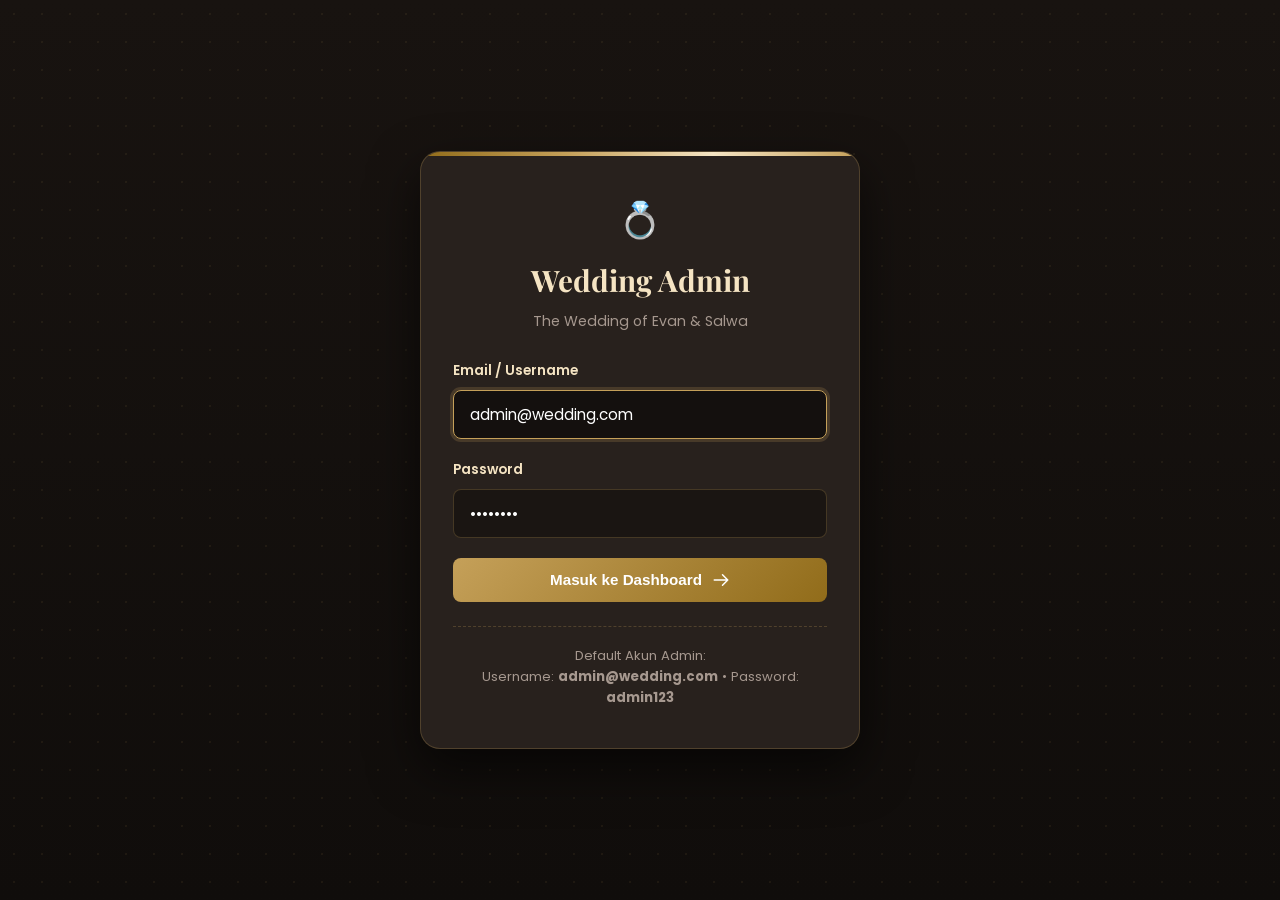
<file: admin/index.html>
<!DOCTYPE html>
<html lang="id">
<head>
  <meta charset="UTF-8">
  <meta name="viewport" content="width=device-width, initial-scale=1.0">
  <title>Admin Dashboard &bull; The Wedding of Evan &amp; Salwa</title>
  <link rel="icon" type="image/x-icon" href="../favicon.ico">
  <link rel="preconnect" href="https://fonts.googleapis.com">
  <link rel="preconnect" href="https://fonts.gstatic.com" crossorigin>
  <link href="https://fonts.googleapis.com/css2?family=Playfair+Display:ital,wght@0,600;0,700;1,600&family=Poppins:wght@300;400;500;600;700&display=swap" rel="stylesheet">

  <style>
    :root {
      --bg-dark: #14100e;
      --bg-surface: #1e1916;
      --bg-card: #28211d;
      --bg-card-hover: #332b26;
      --border-color: rgba(197, 160, 89, 0.25);
      --border-focus: #c5a059;
      --color-gold: #c5a059;
      --color-gold-light: #f5e4c3;
      --color-gold-dark: #916c1a;
      --color-primary: #a36552;
      --color-text: #f8f6f0;
      --color-text-muted: #a6988f;
      --radius-sm: 8px;
      --radius-md: 14px;
      --radius-lg: 20px;
      --shadow-card: 0 10px 30px rgba(0, 0, 0, 0.35);
      --font-serif: 'Playfair Display', Georgia, serif;
      --font-body: 'Poppins', sans-serif;
    }

    * {
      box-sizing: border-box;
      margin: 0;
      padding: 0;
    }

    body {
      font-family: var(--font-body);
      background-color: var(--bg-dark);
      background-image: 
        radial-gradient(rgba(197, 160, 89, 0.08) 1px, transparent 1px),
        linear-gradient(180deg, #181310 0%, #100d0b 100%);
      background-size: 28px 28px, 100% 100%;
      color: var(--color-text);
      min-height: 100vh;
      line-height: 1.6;
    }

    /* ===================================================================
       LOGIN MODAL / FORM
       =================================================================== */
    .login-container {
      min-height: 100vh;
      display: flex;
      align-items: center;
      justify-content: center;
      padding: 24px;
    }

    .login-box {
      background: var(--bg-card);
      border: 1px solid var(--border-color);
      box-shadow: 0 20px 50px rgba(0,0,0,0.6);
      border-radius: var(--radius-lg);
      width: 100%;
      max-width: 440px;
      padding: 40px 32px;
      text-align: center;
      position: relative;
      overflow: hidden;
    }

    .login-box::before {
      content: '';
      position: absolute;
      top: 0;
      left: 0;
      right: 0;
      height: 4px;
      background: linear-gradient(90deg, #916c1a, #c5a059, #f5e4c3, #c5a059);
    }

    .login-title {
      font-family: var(--font-serif);
      font-size: 1.85rem;
      color: var(--color-gold-light);
      margin-bottom: 6px;
    }

    .login-subtitle {
      font-size: 0.88rem;
      color: var(--color-text-muted);
      margin-bottom: 28px;
    }

    .alert-danger {
      background: rgba(220, 53, 69, 0.15);
      border: 1px solid rgba(220, 53, 69, 0.4);
      color: #ff8585;
      padding: 12px 16px;
      border-radius: var(--radius-sm);
      font-size: 0.88rem;
      margin-bottom: 20px;
      text-align: left;
      display: none;
    }

    .form-group {
      text-align: left;
      margin-bottom: 20px;
    }

    .form-label {
      display: block;
      font-size: 0.85rem;
      font-weight: 600;
      color: var(--color-gold-light);
      margin-bottom: 8px;
    }

    .form-control {
      width: 100%;
      padding: 12px 16px;
      background: rgba(0, 0, 0, 0.35);
      border: 1px solid var(--border-color);
      border-radius: var(--radius-sm);
      color: #ffffff;
      font-family: inherit;
      font-size: 0.95rem;
      transition: all 0.25s ease;
    }

    .form-control:focus {
      outline: none;
      border-color: var(--border-focus);
      box-shadow: 0 0 0 3px rgba(197, 160, 89, 0.2);
      background: rgba(0, 0, 0, 0.5);
    }

    textarea.form-control {
      resize: vertical;
      min-height: 80px;
    }

    .btn-gold {
      width: 100%;
      padding: 13px 20px;
      background: linear-gradient(135deg, #c5a059 0%, #916c1a 100%);
      color: #ffffff;
      border: none;
      border-radius: var(--radius-sm);
      font-weight: 600;
      font-size: 0.95rem;
      cursor: pointer;
      display: flex;
      align-items: center;
      justify-content: center;
      gap: 10px;
      transition: transform 0.2s ease, box-shadow 0.2s ease;
    }

    .btn-gold:hover {
      transform: translateY(-2px);
      box-shadow: 0 8px 20px rgba(197, 160, 89, 0.35);
    }

    .login-helper {
      margin-top: 24px;
      font-size: 0.82rem;
      color: var(--color-text-muted);
      border-top: 1px dashed rgba(197, 160, 89, 0.25);
      padding-top: 18px;
    }

    /* ===================================================================
       AUTHENTICATED DASHBOARD HEADER & NAV
       =================================================================== */
    #dashboardView {
      display: none;
    }

    .dashboard-header {
      background: var(--bg-surface);
      border-bottom: 1px solid var(--border-color);
      padding: 16px 32px;
      display: flex;
      justify-content: space-between;
      align-items: center;
      position: sticky;
      top: 0;
      z-index: 100;
      box-shadow: 0 4px 20px rgba(0,0,0,0.4);
    }

    .brand-area {
      display: flex;
      align-items: center;
      gap: 14px;
    }

    .brand-crest {
      width: 44px;
      height: 44px;
      border-radius: 50%;
      border: 1.5px solid var(--color-gold);
      display: flex;
      align-items: center;
      justify-content: center;
      color: var(--color-gold-light);
      font-family: var(--font-serif);
      font-weight: 700;
      font-size: 1.15rem;
      background: rgba(197, 160, 89, 0.1);
    }

    .brand-title {
      font-family: var(--font-serif);
      font-size: 1.25rem;
      color: var(--color-gold-light);
      line-height: 1.2;
    }

    .brand-sub {
      font-size: 0.78rem;
      color: var(--color-text-muted);
    }

    .header-actions {
      display: flex;
      align-items: center;
      gap: 12px;
    }

    .btn-header {
      padding: 8px 16px;
      border-radius: var(--radius-sm);
      font-size: 0.85rem;
      font-weight: 500;
      text-decoration: none;
      display: inline-flex;
      align-items: center;
      gap: 8px;
      cursor: pointer;
      transition: all 0.2s ease;
      border: 1px solid transparent;
    }

    .btn-header-view {
      background: rgba(197, 160, 89, 0.15);
      border-color: rgba(197, 160, 89, 0.35);
      color: var(--color-gold-light);
    }

    .btn-header-view:hover {
      background: rgba(197, 160, 89, 0.25);
    }

    .btn-header-logout {
      background: rgba(220, 53, 69, 0.15);
      border-color: rgba(220, 53, 69, 0.35);
      color: #ff9898;
    }

    .btn-header-logout:hover {
      background: rgba(220, 53, 69, 0.25);
    }

    /* Container */
    .dashboard-container {
      max-width: 1200px;
      margin: 0 auto;
      padding: 30px 24px 100px;
    }

    /* Stats Grid */
    .stats-grid {
      display: grid;
      grid-template-columns: repeat(auto-fit, minmax(220px, 1fr));
      gap: 18px;
      margin-bottom: 28px;
    }

    .stat-card {
      background: var(--bg-card);
      border: 1px solid var(--border-color);
      border-radius: var(--radius-md);
      padding: 20px;
      display: flex;
      align-items: center;
      gap: 16px;
      box-shadow: var(--shadow-card);
    }

    .stat-icon {
      font-size: 2.2rem;
    }

    .stat-val {
      font-size: 1.8rem;
      font-weight: 700;
      font-family: var(--font-serif);
      color: var(--color-text);
      line-height: 1.1;
    }

    .stat-label {
      font-size: 0.82rem;
      color: var(--color-text-muted);
      margin-top: 4px;
    }

    /* Tabs Navigation */
    .tabs-nav {
      display: flex;
      flex-wrap: wrap;
      gap: 10px;
      margin-bottom: 24px;
      border-bottom: 1px solid var(--border-color);
      padding-bottom: 14px;
    }

    .tab-btn {
      background: rgba(0, 0, 0, 0.25);
      border: 1px solid var(--border-color);
      color: var(--color-text-muted);
      padding: 10px 20px;
      border-radius: var(--radius-sm);
      cursor: pointer;
      font-family: inherit;
      font-size: 0.9rem;
      font-weight: 500;
      display: inline-flex;
      align-items: center;
      gap: 8px;
      transition: all 0.2s ease;
    }

    .tab-btn:hover {
      background: rgba(197, 160, 89, 0.15);
      color: var(--color-gold-light);
    }

    .tab-btn.active {
      background: linear-gradient(135deg, #c5a059 0%, #916c1a 100%);
      color: #ffffff;
      border-color: transparent;
      box-shadow: 0 4px 14px rgba(197, 160, 89, 0.35);
    }

    /* Panels & Cards */
    .tab-pane {
      display: none;
      animation: fadeIn 0.3s ease;
    }

    .tab-pane.active {
      display: block;
    }

    @keyframes fadeIn {
      from { opacity: 0; transform: translateY(6px); }
      to { opacity: 1; transform: translateY(0); }
    }

    .panel-card {
      background: var(--bg-card);
      border: 1px solid var(--border-color);
      border-radius: var(--radius-md);
      padding: 28px;
      margin-bottom: 24px;
      box-shadow: var(--shadow-card);
    }

    .panel-title {
      font-family: var(--font-serif);
      font-size: 1.3rem;
      color: var(--color-gold-light);
      margin-bottom: 6px;
    }

    .panel-desc {
      font-size: 0.85rem;
      color: var(--color-text-muted);
      margin-bottom: 22px;
    }

    .grid-2 {
      display: grid;
      grid-template-columns: repeat(auto-fit, minmax(320px, 1fr));
      gap: 20px;
    }

    .grid-3 {
      display: grid;
      grid-template-columns: repeat(auto-fit, minmax(240px, 1fr));
      gap: 20px;
    }

    /* Photo Management Cards */
    .photo-card {
      background: rgba(0, 0, 0, 0.35);
      border: 1px solid var(--border-color);
      border-radius: var(--radius-md);
      padding: 18px;
      text-align: center;
      display: flex;
      flex-direction: column;
      align-items: center;
    }

    .photo-preview-wrap {
      width: 160px;
      height: 210px;
      border-radius: 120px 120px 14px 14px;
      overflow: hidden;
      border: 2px solid var(--color-gold);
      box-shadow: 0 8px 24px rgba(0,0,0,0.5);
      margin-bottom: 14px;
      background: #000;
    }

    .photo-preview-wrap img {
      width: 100%;
      height: 100%;
      object-fit: cover;
      display: block;
    }

    .photo-title {
      font-family: var(--font-serif);
      font-size: 1.05rem;
      color: var(--color-gold-light);
      margin-bottom: 4px;
    }

    .photo-sub {
      font-size: 0.78rem;
      color: var(--color-text-muted);
      margin-bottom: 14px;
    }

    .file-input-hidden {
      display: none;
    }

    .btn-upload-trigger {
      padding: 8px 18px;
      border-radius: var(--radius-sm);
      font-size: 0.82rem;
      font-weight: 500;
      background: rgba(197, 160, 89, 0.15);
      border: 1px solid var(--border-color);
      color: var(--color-gold-light);
      cursor: pointer;
      display: inline-flex;
      align-items: center;
      gap: 8px;
      transition: all 0.2s ease;
    }

    .btn-upload-trigger:hover {
      background: rgba(197, 160, 89, 0.3);
    }

    /* Table */
    .table-responsive {
      overflow-x: auto;
    }

    .custom-table {
      width: 100%;
      border-collapse: collapse;
      text-align: left;
      font-size: 0.88rem;
    }

    .custom-table th {
      background: rgba(0, 0, 0, 0.35);
      color: var(--color-gold-light);
      font-weight: 600;
      padding: 14px 16px;
      border-bottom: 1px solid var(--border-color);
    }

    .custom-table td {
      padding: 14px 16px;
      border-bottom: 1px solid rgba(197, 160, 89, 0.12);
      vertical-align: middle;
    }

    .custom-table tr:hover td {
      background: rgba(255, 255, 255, 0.02);
    }

    .badge-hadir {
      background: rgba(76, 235, 119, 0.15);
      color: #4ceb77;
      border: 1px solid rgba(76, 235, 119, 0.35);
      padding: 4px 10px;
      border-radius: 9999px;
      font-size: 0.75rem;
      font-weight: 600;
    }

    .badge-absen {
      background: rgba(255, 120, 120, 0.15);
      color: #ff7878;
      border: 1px solid rgba(255, 120, 120, 0.35);
      padding: 4px 10px;
      border-radius: 9999px;
      font-size: 0.75rem;
      font-weight: 600;
    }

    .btn-action-del {
      background: rgba(220, 53, 69, 0.15);
      border: 1px solid rgba(220, 53, 69, 0.35);
      color: #ff8585;
      padding: 6px 12px;
      border-radius: 6px;
      font-size: 0.8rem;
      cursor: pointer;
      transition: all 0.2s;
    }

    .btn-action-del:hover {
      background: rgba(220, 53, 69, 0.3);
    }

    .comments-search-bar {
      display: flex;
      gap: 12px;
      margin-bottom: 18px;
      flex-wrap: wrap;
    }

    .save-bar {
      margin-top: 24px;
      display: flex;
      justify-content: flex-end;
    }

    /* Toast Notification */
    .toast-popup {
      position: fixed;
      bottom: 24px;
      right: 24px;
      background: var(--bg-card);
      border: 1px solid var(--color-gold);
      color: #ffffff;
      padding: 14px 22px;
      border-radius: var(--radius-md);
      box-shadow: 0 10px 30px rgba(0,0,0,0.6);
      font-size: 0.9rem;
      display: flex;
      align-items: center;
      gap: 10px;
      z-index: 1000;
      transform: translateY(100px);
      opacity: 0;
      transition: all 0.35s cubic-bezier(0.16, 1, 0.3, 1);
    }

    .toast-popup.show {
      transform: translateY(0);
      opacity: 1;
    }

    @media (max-width: 768px) {
      .dashboard-header {
        padding: 14px 18px;
        flex-direction: column;
        gap: 12px;
        text-align: center;
      }
      .dashboard-container {
        padding: 20px 14px 80px;
      }
    }
  </style>
</head>
<body>

  <!-- ===================================================================
       1. LOGIN CARD VIEW (CLIENT-SIDE / SPA AUTH)
       =================================================================== -->
  <div id="loginView" class="login-container">
    <div class="login-box">
      <div style="font-size: 2.2rem; margin-bottom: 8px;">💍</div>
      <h1 class="login-title">Wedding Admin</h1>
      <p class="login-subtitle">The Wedding of Evan &amp; Salwa</p>

      <div id="loginAlert" class="alert-danger">Email atau password salah. Silakan coba lagi.</div>

      <form id="loginForm" onsubmit="handleLoginSubmit(event)">
        <div class="form-group">
          <label class="form-label" for="emailInput">Email / Username</label>
          <input type="text" id="emailInput" class="form-control" placeholder="admin@wedding.com" value="admin@wedding.com" required autofocus>
        </div>

        <div class="form-group">
          <label class="form-label" for="passwordInput">Password</label>
          <input type="password" id="passwordInput" class="form-control" placeholder="••••••••" value="admin123" required>
        </div>

        <button type="submit" class="btn-gold" style="margin-top: 10px;">
          <span>Masuk ke Dashboard</span>
          <svg xmlns="http://www.w3.org/2000/svg" width="18" height="18" fill="none" viewBox="0 0 24 24" stroke="currentColor">
            <path stroke-linecap="round" stroke-linejoin="round" stroke-width="2" d="M14 5l7 7m0 0l-7 7m7-7H3"/>
          </svg>
        </button>

        <div class="login-helper">
          Default Akun Admin:<br>
          Username: <strong>admin@wedding.com</strong> &bull; Password: <strong>admin123</strong>
        </div>
      </form>
    </div>
  </div>

  <!-- ===================================================================
       2. AUTHENTICATED ADMIN DASHBOARD
       =================================================================== -->
  <div id="dashboardView">
    <header class="dashboard-header">
      <div class="brand-area">
        <div class="brand-crest">ES</div>
        <div>
          <h2 class="brand-title">The Wedding of Evan &amp; Salwa</h2>
          <div class="brand-sub">Admin Control Portal &bull; Super Admin</div>
        </div>
      </div>

      <div class="header-actions">
        <a href="../index.html" target="_blank" class="btn-header btn-header-view">
          <svg xmlns="http://www.w3.org/2000/svg" width="16" height="16" fill="none" viewBox="0 0 24 24" stroke="currentColor">
            <path stroke-linecap="round" stroke-linejoin="round" stroke-width="2" d="M10 6H6a2 2 0 00-2 2v10a2 2 0 002 2h10a2 2 0 002-2v-4M14 4h6m0 0v6m0-6L10 14" />
          </svg>
          <span>Lihat Website</span>
        </a>

        <button type="button" class="btn-header btn-header-logout" onclick="handleLogout()">
          <svg xmlns="http://www.w3.org/2000/svg" width="16" height="16" fill="none" viewBox="0 0 24 24" stroke="currentColor">
            <path stroke-linecap="round" stroke-linejoin="round" stroke-width="2" d="M17 16l4-4m0 0l-4-4m4 4H7m6 4v1a3 3 0 01-3 3H6a3 3 0 01-3-3V7a3 3 0 013-3h4a3 3 0 013 3v1" />
          </svg>
          <span>Logout</span>
        </button>
      </div>
    </header>

    <main class="dashboard-container">

      <!-- Quick Stats Ribbon -->
      <div class="stats-grid">
        <div class="stat-card">
          <div class="stat-icon">💌</div>
          <div>
            <div class="stat-val" id="statTotalComments">0</div>
            <div class="stat-label">Total Doa &amp; Ucapan</div>
          </div>
        </div>

        <div class="stat-card">
          <div class="stat-icon" style="color: #4ceb77;">🟢</div>
          <div>
            <div class="stat-val" id="statTotalHadir" style="color: #4ceb77;">0</div>
            <div class="stat-label">Konfirmasi Hadir</div>
          </div>
        </div>

        <div class="stat-card">
          <div class="stat-icon" style="color: #ff7878;">🔴</div>
          <div>
            <div class="stat-val" id="statTotalAbsen" style="color: #ff7878;">0</div>
            <div class="stat-label">Berhalangan Hadir</div>
          </div>
        </div>

        <div class="stat-card">
          <div class="stat-icon" style="color: var(--color-gold);">⏳</div>
          <div>
            <div class="stat-val" id="daysToGoVal" style="color: var(--color-gold-light);">-</div>
            <div class="stat-label">Hari Menuju Acara</div>
          </div>
        </div>
      </div>

      <!-- Navigation Tabs -->
      <nav class="tabs-nav">
        <button type="button" class="tab-btn active" onclick="switchAdminTab('tab-acara', this)">
          <span>📅 Detail Acara &amp; Tanggal</span>
        </button>
        <button type="button" class="tab-btn" onclick="switchAdminTab('tab-foto', this)">
          <span>📸 Kelola Foto &amp; Galeri</span>
        </button>
        <button type="button" class="tab-btn" onclick="switchAdminTab('tab-ucapan', this)">
          <span>💌 Kelola Doa &amp; Ucapan</span>
        </button>
        <button type="button" class="tab-btn" onclick="switchAdminTab('tab-kutipan', this)">
          <span>✍️ Kutipan &amp; Teks Santai</span>
        </button>
        <button type="button" class="tab-btn" onclick="switchAdminTab('tab-hadiah', this)">
          <span>💳 Amplop Digital &amp; Kado</span>
        </button>
      </nav>

      <!-- TAB 1: DETAIL ACARA & TANGGAL -->
      <div id="tab-acara" class="tab-pane active">
        <form id="formDetailAcara" onsubmit="saveAcaraSettings(event)">
          <input type="hidden" name="groom_photo" id="adminGroomPhotoHidden" value="assets/images/cowo.png">
          <input type="hidden" name="bride_photo" id="adminBridePhotoHidden" value="assets/images/cewe.jpeg">
          <input type="hidden" name="cover_photo" id="adminCoverPhotoHidden" value="assets/images/savan.jpg">

          <!-- Tanggal & Judul -->
          <div class="panel-card">
            <h3 class="panel-title">🗓️ Pengaturan Waktu &amp; Tanggal Utama</h3>
            <p class="panel-desc">Atur tanggal countdown hitung mundur dan teks yang tertera di cover website.</p>

            <div class="grid-2">
              <div class="form-group">
                <label class="form-label">Judul Undangan</label>
                <input type="text" class="form-control" name="general_title" value="The Wedding of Evan &amp; Salwa" required>
              </div>

              <div class="form-group">
                <label class="form-label">Target Countdown (Tanggal &amp; Jam Acara)</label>
                <input type="datetime-local" class="form-control" id="targetWeddingDate" name="general_wedding_date" value="2026-06-15T08:00" required>
              </div>

              <div class="form-group">
                <label class="form-label">Teks Tanggal Lengkap (Di Tampilan Undangan)</label>
                <input type="text" class="form-control" name="general_wedding_date_formatted" value="Minggu, 15 Juni 2026" required>
              </div>
            </div>
          </div>

          <!-- Mempelai Pria & Wanita -->
          <div class="panel-card">
            <h3 class="panel-title">👫 Profil Kedua Mempelai</h3>
            <p class="panel-desc">Ubah nama lengkap, panggilan, nama orang tua, serta akun Instagram pengantin.</p>

            <div class="grid-2">
              <!-- Pria -->
              <div style="background: rgba(0,0,0,0.25); padding: 20px; border-radius: var(--radius-md); border: 1px solid var(--border-color);">
                <h4 style="color: var(--color-gold-light); margin-bottom: 14px; font-size: 1.05rem;">🤵 Mempelai Pria</h4>

                <div class="form-group">
                  <label class="form-label">Nama Lengkap</label>
                  <input type="text" class="form-control" name="groom_fullname" value="Muhamad Evan Fauzan" required>
                </div>

                <div class="form-group">
                  <label class="form-label">Nama Panggilan</label>
                  <input type="text" class="form-control" name="groom_nickname" value="Evan" required>
                </div>

                <div class="form-group">
                  <label class="form-label">Keluarga / Orang Tua</label>
                  <input type="text" class="form-control" name="groom_parents" value="Putra Pertama dari Bapak Fauzan &amp; Ibu ..." required>
                </div>

                <div class="form-group">
                  <label class="form-label">Instagram Username (tanpa @)</label>
                  <input type="text" class="form-control" name="groom_instagram" value="muhavann">
                </div>
              </div>

              <!-- Wanita -->
              <div style="background: rgba(0,0,0,0.25); padding: 20px; border-radius: var(--radius-md); border: 1px solid var(--border-color);">
                <h4 style="color: var(--color-gold-light); margin-bottom: 14px; font-size: 1.05rem;">👰 Mempelai Wanita</h4>

                <div class="form-group">
                  <label class="form-label">Nama Lengkap</label>
                  <input type="text" class="form-control" name="bride_fullname" value="Salwa Carelina Maybrella" required>
                </div>

                <div class="form-group">
                  <label class="form-label">Nama Panggilan</label>
                  <input type="text" class="form-control" name="bride_nickname" value="Salwa" required>
                </div>

                <div class="form-group">
                  <label class="form-label">Keluarga / Orang Tua</label>
                  <input type="text" class="form-control" name="bride_parents" value="Putri Tercinta dari Bapak ... &amp; Ibu ..." required>
                </div>

                <div class="form-group">
                  <label class="form-label">Instagram Username (tanpa @)</label>
                  <input type="text" class="form-control" name="bride_instagram" value="salwacarel_">
                </div>
              </div>
            </div>
          </div>

          <!-- Akad & Resepsi -->
          <div class="panel-card">
            <h3 class="panel-title">🕌 Waktu &amp; Lokasi Acara</h3>
            <p class="panel-desc">Atur jadwal Akad Nikah dan Resepsi Pernikahan secara presisi.</p>

            <div class="grid-2">
              <!-- Akad -->
              <div style="background: rgba(0,0,0,0.25); padding: 20px; border-radius: var(--radius-md); border: 1px solid var(--border-color);">
                <h4 style="color: var(--color-gold-light); margin-bottom: 14px;">💍 Akad Nikah</h4>

                <div class="form-group">
                  <label class="form-label">Judul Sesi</label>
                  <input type="text" class="form-control" name="event_akad_title" value="Akad Nikah" required>
                </div>

                <div class="form-group">
                  <label class="form-label">Sub Judul</label>
                  <input type="text" class="form-control" name="event_akad_subtitle" value="Ijab Qabul &amp; Janji Suci" required>
                </div>

                <div class="form-group">
                  <label class="form-label">Hari &amp; Tanggal</label>
                  <input type="text" class="form-control" name="event_akad_date" value="Minggu, 15 Juni 2026" required>
                </div>

                <div class="form-group">
                  <label class="form-label">Waktu Pelaksanaan</label>
                  <input type="text" class="form-control" name="event_akad_time" value="08.00 - 10.00 WIB" required>
                </div>

                <div class="form-group">
                  <label class="form-label">Nama Tempat / Gedung</label>
                  <input type="text" class="form-control" name="event_akad_venue" value="Masjid Istiqlal Jakarta" required>
                </div>

                <div class="form-group">
                  <label class="form-label">Alamat Lengkap</label>
                  <textarea class="form-control" name="event_akad_address" rows="2" required>Jl. Taman Wijaya Kusuma, Ps. Baru, Sawah Besar, Jakarta Pusat</textarea>
                </div>
              </div>

              <!-- Resepsi -->
              <div style="background: rgba(0,0,0,0.25); padding: 20px; border-radius: var(--radius-md); border: 1px solid var(--border-color);">
                <h4 style="color: var(--color-gold-light); margin-bottom: 14px;">🥂 Resepsi Pernikahan</h4>

                <div class="form-group">
                  <label class="form-label">Judul Sesi</label>
                  <input type="text" class="form-control" name="event_resepsi_title" value="Resepsi Pernikahan" required>
                </div>

                <div class="form-group">
                  <label class="form-label">Sub Judul</label>
                  <input type="text" class="form-control" name="event_resepsi_subtitle" value="Ramah Tamah &amp; Perayaan Cinta" required>
                </div>

                <div class="form-group">
                  <label class="form-label">Hari &amp; Tanggal</label>
                  <input type="text" class="form-control" name="event_resepsi_date" value="Minggu, 15 Juni 2026" required>
                </div>

                <div class="form-group">
                  <label class="form-label">Waktu Pelaksanaan</label>
                  <input type="text" class="form-control" name="event_resepsi_time" value="11.00 - 14.00 WIB" required>
                </div>

                <div class="form-group">
                  <label class="form-label">Nama Tempat / Gedung</label>
                  <input type="text" class="form-control" name="event_resepsi_venue" value="Grand Ballroom Masjid Istiqlal Jakarta" required>
                </div>

                <div class="form-group">
                  <label class="form-label">Alamat Lengkap</label>
                  <textarea class="form-control" name="event_resepsi_address" rows="2" required>Jl. Taman Wijaya Kusuma, Ps. Baru, Sawah Besar, Jakarta Pusat</textarea>
                </div>
              </div>
            </div>

            <div class="form-group" style="margin-top: 20px;">
              <label class="form-label">URL Tautan Google Maps</label>
              <input type="url" class="form-control" name="event_maps_url" value="https://maps.app.goo.gl/SGwtYZqm3dLAxDAb9" required>
            </div>
          </div>

          <div class="save-bar">
            <button type="submit" class="btn-gold" style="width: auto; padding: 12px 32px;">
              💾 Simpan Perubahan Acara &amp; Tanggal
            </button>
          </div>
        </form>
      </div>

      <!-- TAB 2: KELOLA FOTO & GALERI -->
      <div id="tab-foto" class="tab-pane">
        <div class="panel-card">
          <h3 class="panel-title">📸 Foto Pengantin Utama</h3>
          <p class="panel-desc">Klik tombol "Ganti Foto" untuk mengunggah gambar baru secara langsung (otomatis memperbarui website).</p>

          <div class="grid-3">
            <!-- Cover -->
            <div class="photo-card">
              <div class="photo-preview-wrap">
                <img id="previewCover" src="../assets/images/savan.jpg" alt="Cover Photo">
              </div>
              <div class="photo-title">Foto Sampul / Cover</div>
              <div class="photo-sub">Ditampilkan pada modal pembuka &amp; banner atas</div>
              <input type="file" id="uploadCoverInput" class="file-input-hidden" accept="image/*" onchange="uploadPhoto('cover', this, 'previewCover')">
              <label for="uploadCoverInput" class="btn-upload-trigger">
                📤 Ganti Foto Sampul
              </label>
            </div>

            <!-- Groom -->
            <div class="photo-card">
              <div class="photo-preview-wrap">
                <img id="previewGroom" src="../assets/images/cowo.png" alt="Groom Photo">
              </div>
              <div class="photo-title">Foto Mempelai Pria</div>
              <div class="photo-sub">Ditampilkan pada kartu profil Evan</div>
              <input type="file" id="uploadGroomInput" class="file-input-hidden" accept="image/*" onchange="uploadPhoto('groom', this, 'previewGroom')">
              <label for="uploadGroomInput" class="btn-upload-trigger">
                📤 Ganti Foto Pria
              </label>
            </div>

            <!-- Bride -->
            <div class="photo-card">
              <div class="photo-preview-wrap">
                <img id="previewBride" src="../assets/images/cewe.jpeg" alt="Bride Photo">
              </div>
              <div class="photo-title">Foto Mempelai Wanita</div>
              <div class="photo-sub">Ditampilkan pada kartu profil Salwa</div>
              <input type="file" id="uploadBrideInput" class="file-input-hidden" accept="image/*" onchange="uploadPhoto('bride', this, 'previewBride')">
              <label for="uploadBrideInput" class="btn-upload-trigger">
                📤 Ganti Foto Wanita
              </label>
            </div>
          </div>
        </div>

        <!-- Galeri Foto Prewedding -->
        <div class="panel-card">
          <h3 class="panel-title">🖼️ Galeri Foto Prewedding</h3>
          <p class="panel-desc">Foto-foto bahagia yang tampil pada grid dan lightbox interaktif.</p>

          <div class="grid-3" id="galleryContainer">
            <!-- Generated dynamically by script -->
          </div>
        </div>
      </div>

      <!-- TAB 3: KELOLA DOA & UCAPAN -->
      <div id="tab-ucapan" class="tab-pane">
        <div class="panel-card">
          <div style="display: flex; justify-content: space-between; align-items: center; flex-wrap: wrap; gap: 12px; margin-bottom: 20px;">
            <div>
              <h3 class="panel-title">💌 Buku Tamu &amp; Moderasi Doa Restu</h3>
              <p class="panel-desc" style="margin-bottom: 0;">Kelola ucapan yang dikirim oleh para tamu undangan.</p>
            </div>

            <div style="display: flex; gap: 8px;">
              <button type="button" class="btn-header btn-header-view" onclick="exportWishesCsv()">
                📥 Export CSV
              </button>
              <button type="button" class="btn-header btn-header-view" onclick="loadCommentsData()">
                🔄 Segarkan Data
              </button>
            </div>
          </div>

          <div class="comments-search-bar">
            <input type="text" id="wishesSearch" class="form-control" style="max-width: 320px;" placeholder="Cari nama tamu / ucapan..." onkeyup="filterWishesTable()">
            <select id="wishesFilterStatus" class="form-control" style="max-width: 200px;" onchange="filterWishesTable()">
              <option value="all">Semua Status</option>
              <option value="hadir">Konfirmasi Hadir</option>
              <option value="absen">Berhalangan Hadir</option>
            </select>
          </div>

          <div class="table-responsive">
            <table class="custom-table" id="commentsTable">
              <thead>
                <tr>
                  <th style="width: 50px;">ID</th>
                  <th style="width: 180px;">Nama Tamu</th>
                  <th style="width: 140px;">Status Kehadiran</th>
                  <th>Isi Doa &amp; Ucapan</th>
                  <th style="width: 160px;">Waktu Kirim</th>
                  <th style="width: 90px; text-align: center;">Aksi</th>
                </tr>
              </thead>
              <tbody id="commentsTableBody">
                <tr>
                  <td colspan="6" style="text-align: center; color: var(--color-text-muted); padding: 32px;">
                    Memuat data ucapan...
                  </td>
                </tr>
              </tbody>
            </table>
          </div>
        </div>
      </div>

      <!-- TAB 4: KUTIPAN & TEKS SANTAI -->
      <div id="tab-kutipan" class="tab-pane">
        <form id="formKutipan" onsubmit="saveKutipanSettings(event)">
          <div class="panel-card">
            <h3 class="panel-title">✍️ Kutipan Cinta &amp; Salam Universal</h3>
            <p class="panel-desc">Teks romantis universal, santai, dan ramah untuk seluruh tamu dari berbagai latar belakang.</p>

            <div class="form-group">
              <label class="form-label">Judul Bagian Sambutan</label>
              <input type="text" class="form-control" name="general_greeting_title" value="Salam Hangat &amp; Penuh Sukacita" required>
            </div>

            <div class="form-group">
              <label class="form-label">Pesan Sambutan Pembuka</label>
              <textarea class="form-control" rows="3" name="general_greeting_message" required>Dengan penuh rasa syukur dan sukacita, kami mengundang Bapak/Ibu/Saudara/i serta sahabat terkasih untuk menjadi bagian dari hari bahagia kami berdua.</textarea>
            </div>

            <div class="form-group">
              <label class="form-label">Kutipan Romantis Utama (Love Quote)</label>
              <textarea class="form-control" rows="3" name="general_love_quote" required>Dua jiwa namun satu pikiran, dua hati yang berdetak sebagai satu. Bersama kami melangkah, menyatukan cinta dalam ikatan janji seumur hidup.</textarea>
            </div>

            <div class="form-group">
              <label class="form-label">Penulis / Atribusi Kutipan</label>
              <input type="text" class="form-control" name="general_quote_author" value="Evan &amp; Salwa" required>
            </div>

            <div class="save-bar">
              <button type="submit" class="btn-gold" style="width: auto; padding: 12px 32px;">
                💾 Simpan Kutipan &amp; Sambutan
              </button>
            </div>
          </div>
        </form>
      </div>

      <!-- TAB 5: AMPLOP DIGITAL & KADO -->
      <div id="tab-hadiah" class="tab-pane">
        <form id="formHadiah" onsubmit="saveHadiahSettings(event)">
          <div class="panel-card">
            <h3 class="panel-title">💳 Rekening Bank &amp; E-Wallet</h3>
            <p class="panel-desc">Informasi nomor rekening untuk amplop digital bagi tamu yang mengirimkan tanda kasih.</p>

            <div class="grid-2">
              <!-- Bank BCA -->
              <div style="background: rgba(0,0,0,0.25); padding: 20px; border-radius: var(--radius-md); border: 1px solid var(--border-color);">
                <h4 style="color: var(--color-gold-light); margin-bottom: 14px;">💳 Rekening Bank BCA</h4>

                <div class="form-group">
                  <label class="form-label">Nomor Rekening BCA</label>
                  <input type="text" class="form-control" name="gift_bca_no" value="12345678" required>
                </div>

                <div class="form-group">
                  <label class="form-label">Nama Pemilik Rekening</label>
                  <input type="text" class="form-control" name="gift_bca_name" value="Muhamad Evan Fauzan" required>
                </div>
              </div>

              <!-- E-Wallet DANA -->
              <div style="background: rgba(0,0,0,0.25); padding: 20px; border-radius: var(--radius-md); border: 1px solid var(--border-color);">
                <h4 style="color: var(--color-gold-light); margin-bottom: 14px;">📱 E-Wallet (DANA / Gopay)</h4>

                <div class="form-group">
                  <label class="form-label">Nomor DANA / HP</label>
                  <input type="text" class="form-control" name="gift_dana_no" value="085718945476" required>
                </div>

                <div class="form-group">
                  <label class="form-label">Nama Akun DANA</label>
                  <input type="text" class="form-control" name="gift_dana_name" value="Muhamad Evan Fauzan" required>
                </div>
              </div>
            </div>
          </div>

          <!-- Alamat Fisik Pengiriman Kado -->
          <div class="panel-card">
            <h3 class="panel-title">📦 Alamat Pengiriman Kado Fisik</h3>
            <p class="panel-desc">Alamat rumah pengantin untuk kiriman kado pernikahan.</p>

            <div class="grid-2">
              <div class="form-group">
                <label class="form-label">Nama Penerima Paket</label>
                <input type="text" class="form-control" name="gift_recipient" value="Evan &amp; Salwa" required>
              </div>

              <div class="form-group">
                <label class="form-label">Nomor Telepon / WhatsApp</label>
                <input type="text" class="form-control" name="gift_phone" value="0857-1894-5476" required>
              </div>
            </div>

            <div class="form-group">
              <label class="form-label">Alamat Lengkap</label>
              <textarea class="form-control" rows="3" name="gift_address" required>Jl. Taman Wijaya Kusuma, Ps. Baru, Kecamatan Sawah Besar, Kota Jakarta Pusat, DKI Jakarta 10710</textarea>
            </div>

            <div class="save-bar">
              <button type="submit" class="btn-gold" style="width: auto; padding: 12px 32px;">
                💾 Simpan Rekening &amp; Alamat
              </button>
            </div>
          </div>
        </form>
      </div>

    </main>
  </div>

  <!-- Toast Notification -->
  <div id="toastPopup" class="toast-popup">
    <span id="toastIcon">✦</span>
    <span id="toastMessage">Pemberitahuan</span>
  </div>

  <script>
    let currentSettings = {
      general: {
        title: 'The Wedding of Evan & Salwa',
        wedding_date: '2026-06-15T08:00',
        wedding_date_formatted: 'Minggu, 15 Juni 2026',
        greeting_title: 'Salam Hangat & Penuh Sukacita',
        greeting_message: 'Dengan penuh rasa syukur dan sukacita, kami mengundang Bapak/Ibu/Saudara/i serta sahabat terkasih untuk menjadi bagian dari hari bahagia kami berdua.',
        love_quote: 'Dua jiwa namun satu pikiran, dua hati yang berdetak sebagai satu. Bersama kami melangkah, menyatukan cinta dalam ikatan janji seumur hidup.',
        quote_author: 'Evan & Salwa'
      },
      groom: {
        fullname: 'Muhamad Evan Fauzan',
        nickname: 'Evan',
        parents: 'Putra Pertama dari Bapak Fauzan & Ibu ...',
        instagram: 'muhavann',
        photo: 'assets/images/cowo.png'
      },
      bride: {
        fullname: 'Salwa Carelina Maybrella',
        nickname: 'Salwa',
        parents: 'Putri Tercinta dari Bapak ... & Ibu ...',
        instagram: 'salwacarel_',
        photo: 'assets/images/cewe.jpeg'
      },
      cover: {
        photo: 'assets/images/savan.jpg'
      },
      events: {
        akad: {
          title: 'Akad Nikah',
          subtitle: 'Ijab Qabul & Janji Suci',
          date: 'Minggu, 15 Juni 2026',
          time: '08.00 - 10.00 WIB',
          venue: 'Masjid Istiqlal Jakarta',
          address: 'Jl. Taman Wijaya Kusuma, Ps. Baru, Sawah Besar, Jakarta Pusat',
          maps_url: 'https://maps.app.goo.gl/SGwtYZqm3dLAxDAb9'
        },
        resepsi: {
          title: 'Resepsi Pernikahan',
          subtitle: 'Ramah Tamah & Perayaan Cinta',
          date: 'Minggu, 15 Juni 2026',
          time: '11.00 - 14.00 WIB',
          venue: 'Grand Ballroom Masjid Istiqlal Jakarta',
          address: 'Jl. Taman Wijaya Kusuma, Ps. Baru, Sawah Besar, Jakarta Pusat',
          maps_url: 'https://maps.app.goo.gl/SGwtYZqm3dLAxDAb9'
        }
      },
      gift: {
        bca_no: '12345678',
        bca_name: 'Muhamad Evan Fauzan',
        dana_no: '085718945476',
        dana_name: 'Muhamad Evan Fauzan',
        address_recipient: 'Evan & Salwa',
        address_phone: '0857-1894-5476',
        address_full: 'Jl. Taman Wijaya Kusuma, Ps. Baru, Kecamatan Sawah Besar, Kota Jakarta Pusat, DKI Jakarta 10710'
      },
      gallery: [
        'assets/images/savan.jpg',
        'assets/images/img1.jpeg',
        'assets/images/img2.jpeg',
        'assets/images/img3.jpeg',
        'assets/images/img4.jpeg'
      ]
    };

    let cachedComments = [];

    // Check Auth on Init
    window.addEventListener('DOMContentLoaded', () => {
      const isAuth = sessionStorage.getItem('wedding_admin_auth');
      if (isAuth === 'true') {
        showDashboard();
      } else {
        showLogin();
      }
    });

    function showLogin() {
      document.getElementById('loginView').style.display = 'flex';
      document.getElementById('dashboardView').style.display = 'none';
    }

    function showDashboard() {
      document.getElementById('loginView').style.display = 'none';
      document.getElementById('dashboardView').style.display = 'block';
      loadSettingsData();
      loadCommentsData();
      updateDaysToGo();
    }

    function handleLoginSubmit(e) {
      e.preventDefault();
      const email = document.getElementById('emailInput').value.trim();
      const pass = document.getElementById('passwordInput').value;

      if ((email === 'admin@wedding.com' || email === 'admin') && pass === 'admin123') {
        sessionStorage.setItem('wedding_admin_auth', 'true');
        document.getElementById('loginAlert').style.display = 'none';
        showDashboard();
      } else {
        const alertBox = document.getElementById('loginAlert');
        alertBox.textContent = 'Email atau password salah. Silakan coba lagi.';
        alertBox.style.display = 'block';
      }
    }

    function handleLogout() {
      if (confirm('Apakah Anda yakin ingin keluar?')) {
        sessionStorage.removeItem('wedding_admin_auth');
        showLogin();
      }
    }

    function switchAdminTab(paneId, btnElement) {
      document.querySelectorAll('.tab-pane').forEach(el => el.classList.remove('active'));
      document.querySelectorAll('.tab-btn').forEach(el => el.classList.remove('active'));

      const targetPane = document.getElementById(paneId);
      if (targetPane) targetPane.classList.add('active');
      if (btnElement) btnElement.classList.add('active');
    }

    function showToast(msg) {
      const toast = document.getElementById('toastPopup');
      const text = document.getElementById('toastMessage');
      if (!toast || !text) return;

      text.textContent = msg;
      toast.classList.add('show');
      setTimeout(() => {
        toast.classList.remove('show');
      }, 3500);
    }

    // Days to go
    function updateDaysToGo() {
      const dateInput = document.getElementById('targetWeddingDate');
      const targetStr = dateInput ? dateInput.value : currentSettings.general.wedding_date;
      const target = new Date(targetStr).getTime();
      const now = new Date().getTime();
      const diff = Math.ceil((target - now) / (1000 * 60 * 60 * 24));
      const el = document.getElementById('daysToGoVal');
      if (el) el.textContent = diff > 0 ? diff : 'Hari H!';
    }

    // Load Settings
    async function loadSettingsData() {
      try {
        const res = await fetch('../api/settings.php');
        if (res.ok) {
          const contentType = res.headers.get('content-type') || '';
          if (contentType.includes('json')) {
            const json = await res.json();
            if (json.success && json.data) {
              currentSettings = Object.assign(currentSettings, json.data);
            }
          }
        }
      } catch (err) {
        console.log('Using local/cached settings');
      }

      // Check localStorage for offline/static updates
      const localSaved = localStorage.getItem('wedding_settings');
      if (localSaved) {
        try {
          const parsed = JSON.parse(localSaved);
          currentSettings = Object.assign(currentSettings, parsed);
        } catch (e) {}
      }

      populateFormFields();
      renderGalleryCards();
    }

    function populateFormFields() {
      const fAcara = document.getElementById('formDetailAcara');
      if (fAcara) {
        fAcara.general_title.value = currentSettings.general.title || '';
        if (currentSettings.general.wedding_date) {
          fAcara.general_wedding_date.value = currentSettings.general.wedding_date.substring(0, 16);
        }
        fAcara.general_wedding_date_formatted.value = currentSettings.general.wedding_date_formatted || '';
        
        fAcara.groom_fullname.value = currentSettings.groom.fullname || '';
        fAcara.groom_nickname.value = currentSettings.groom.nickname || '';
        fAcara.groom_parents.value = currentSettings.groom.parents || '';
        fAcara.groom_instagram.value = currentSettings.groom.instagram || '';
        document.getElementById('adminGroomPhotoHidden').value = currentSettings.groom.photo || 'assets/images/cowo.png';

        fAcara.bride_fullname.value = currentSettings.bride.fullname || '';
        fAcara.bride_nickname.value = currentSettings.bride.nickname || '';
        fAcara.bride_parents.value = currentSettings.bride.parents || '';
        fAcara.bride_instagram.value = currentSettings.bride.instagram || '';
        document.getElementById('adminBridePhotoHidden').value = currentSettings.bride.photo || 'assets/images/cewe.jpeg';

        if (currentSettings.events && currentSettings.events.akad) {
          fAcara.event_akad_title.value = currentSettings.events.akad.title || '';
          fAcara.event_akad_subtitle.value = currentSettings.events.akad.subtitle || '';
          fAcara.event_akad_date.value = currentSettings.events.akad.date || '';
          fAcara.event_akad_time.value = currentSettings.events.akad.time || '';
          fAcara.event_akad_venue.value = currentSettings.events.akad.venue || '';
          fAcara.event_akad_address.value = currentSettings.events.akad.address || '';
          fAcara.event_maps_url.value = currentSettings.events.akad.maps_url || '';
        }

        if (currentSettings.events && currentSettings.events.resepsi) {
          fAcara.event_resepsi_title.value = currentSettings.events.resepsi.title || '';
          fAcara.event_resepsi_subtitle.value = currentSettings.events.resepsi.subtitle || '';
          fAcara.event_resepsi_date.value = currentSettings.events.resepsi.date || '';
          fAcara.event_resepsi_time.value = currentSettings.events.resepsi.time || '';
          fAcara.event_resepsi_venue.value = currentSettings.events.resepsi.venue || '';
          fAcara.event_resepsi_address.value = currentSettings.events.resepsi.address || '';
        }
      }

      // Photos preview
      const pCover = document.getElementById('previewCover');
      if (pCover && currentSettings.cover?.photo) pCover.src = '../' + currentSettings.cover.photo;
      const pGroom = document.getElementById('previewGroom');
      if (pGroom && currentSettings.groom?.photo) pGroom.src = '../' + currentSettings.groom.photo;
      const pBride = document.getElementById('previewBride');
      if (pBride && currentSettings.bride?.photo) pBride.src = '../' + currentSettings.bride.photo;

      // Kutipan
      const fKutipan = document.getElementById('formKutipan');
      if (fKutipan) {
        fKutipan.general_greeting_title.value = currentSettings.general.greeting_title || '';
        fKutipan.general_greeting_message.value = currentSettings.general.greeting_message || '';
        fKutipan.general_love_quote.value = currentSettings.general.love_quote || '';
        fKutipan.general_quote_author.value = currentSettings.general.quote_author || '';
      }

      // Hadiah
      const fHadiah = document.getElementById('formHadiah');
      if (fHadiah && currentSettings.gift) {
        fHadiah.gift_bca_no.value = currentSettings.gift.bca_no || '';
        fHadiah.gift_bca_name.value = currentSettings.gift.bca_name || '';
        fHadiah.gift_dana_no.value = currentSettings.gift.dana_no || '';
        fHadiah.gift_dana_name.value = currentSettings.gift.dana_name || '';
        fHadiah.gift_recipient.value = currentSettings.gift.address_recipient || '';
        fHadiah.gift_phone.value = currentSettings.gift.address_phone || '';
        fHadiah.gift_address.value = currentSettings.gift.address_full || '';
      }
    }

    function renderGalleryCards() {
      const container = document.getElementById('galleryContainer');
      if (!container) return;
      const list = currentSettings.gallery || [];
      container.innerHTML = list.map((url, idx) => `
        <div class="photo-card">
          <div class="photo-preview-wrap">
            <img id="previewGallery_${idx}" src="../${url}" alt="Galeri ${idx + 1}">
          </div>
          <div class="photo-title">Foto Galeri #${idx + 1}</div>
          <div class="photo-sub">${idx === 0 ? 'Posisi Utama (Featured)' : 'Grid #' + idx}</div>
          <input type="file" id="uploadGalleryInput_${idx}" class="file-input-hidden" accept="image/*" onchange="uploadGalleryPhoto(${idx}, this, 'previewGallery_${idx}')">
          <label for="uploadGalleryInput_${idx}" class="btn-upload-trigger">
            📤 Ganti Foto Ini
          </label>
        </div>
      `).join('');
    }

    // Photo Upload (Client preview + API upload if supported)
    async function uploadPhoto(type, inputElement, previewId) {
      if (!inputElement.files || !inputElement.files[0]) return;
      const file = inputElement.files[0];

      // Instant local preview
      const reader = new FileReader();
      reader.onload = function(e) {
        const preview = document.getElementById(previewId);
        if (preview) preview.src = e.target.result;
      };
      reader.readAsDataURL(file);

      // Attempt server upload
      const formData = new FormData();
      formData.append('type', type);
      formData.append('file', file);

      try {
        const res = await fetch('upload.php', { method: 'POST', body: formData });
        if (res.ok) {
          const json = await res.json();
          if (json.success) {
            showToast('✅ ' + json.message);
            if (type === 'groom') document.getElementById('adminGroomPhotoHidden').value = json.url;
            if (type === 'bride') document.getElementById('adminBridePhotoHidden').value = json.url;
            if (type === 'cover') document.getElementById('adminCoverPhotoHidden').value = json.url;
            return;
          }
        }
      } catch (err) {}

      showToast('✅ Foto berhasil diperbarui (Pratinjau Lokal)');
    }

    async function uploadGalleryPhoto(index, inputElement, previewId) {
      if (!inputElement.files || !inputElement.files[0]) return;
      const file = inputElement.files[0];

      const reader = new FileReader();
      reader.onload = function(e) {
        const preview = document.getElementById(previewId);
        if (preview) preview.src = e.target.result;
      };
      reader.readAsDataURL(file);

      const formData = new FormData();
      formData.append('type', 'gallery');
      formData.append('gallery_index', index);
      formData.append('file', file);

      try {
        const res = await fetch('upload.php', { method: 'POST', body: formData });
        if (res.ok) {
          const json = await res.json();
          if (json.success) {
            showToast('✅ Foto galeri #' + (index + 1) + ' berhasil disimpan!');
            return;
          }
        }
      } catch (err) {}

      showToast('✅ Foto galeri #' + (index + 1) + ' berhasil diperbarui');
    }

    // Save Handlers
    async function saveAcaraSettings(e) {
      e.preventDefault();
      const form = e.target;
      const data = {
        general: {
          title: form.general_title.value,
          wedding_date: form.general_wedding_date.value,
          wedding_date_formatted: form.general_wedding_date_formatted.value
        },
        cover: {
          photo: form.cover_photo.value
        },
        groom: {
          fullname: form.groom_fullname.value,
          nickname: form.groom_nickname.value,
          parents: form.groom_parents.value,
          instagram: form.groom_instagram.value,
          photo: form.groom_photo.value
        },
        bride: {
          fullname: form.bride_fullname.value,
          nickname: form.bride_nickname.value,
          parents: form.bride_parents.value,
          instagram: form.bride_instagram.value,
          photo: form.bride_photo.value
        },
        events: {
          akad: {
            title: form.event_akad_title.value,
            subtitle: form.event_akad_subtitle.value,
            date: form.event_akad_date.value,
            time: form.event_akad_time.value,
            venue: form.event_akad_venue.value,
            address: form.event_akad_address.value,
            maps_url: form.event_maps_url.value
          },
          resepsi: {
            title: form.event_resepsi_title.value,
            subtitle: form.event_resepsi_subtitle.value,
            date: form.event_resepsi_date.value,
            time: form.event_resepsi_time.value,
            venue: form.event_resepsi_venue.value,
            address: form.event_resepsi_address.value,
            maps_url: form.event_maps_url.value
          }
        }
      };

      currentSettings = Object.assign(currentSettings, data);
      localStorage.setItem('wedding_settings', JSON.stringify(currentSettings));

      try {
        await fetch('../api/settings.php', {
          method: 'POST',
          headers: { 'Content-Type': 'application/json' },
          body: JSON.stringify(data)
        });
      } catch (err) {}

      showToast('✅ Detail acara & tanggal berhasil disimpan!');
      updateDaysToGo();
    }

    async function saveKutipanSettings(e) {
      e.preventDefault();
      const form = e.target;
      const data = {
        general: {
          greeting_title: form.general_greeting_title.value,
          greeting_message: form.general_greeting_message.value,
          love_quote: form.general_love_quote.value,
          quote_author: form.general_quote_author.value
        }
      };

      currentSettings.general = Object.assign(currentSettings.general, data.general);
      localStorage.setItem('wedding_settings', JSON.stringify(currentSettings));

      try {
        await fetch('../api/settings.php', {
          method: 'POST',
          headers: { 'Content-Type': 'application/json' },
          body: JSON.stringify(data)
        });
      } catch (err) {}

      showToast('✅ Kutipan & teks sambutan berhasil disimpan!');
    }

    async function saveHadiahSettings(e) {
      e.preventDefault();
      const form = e.target;
      const data = {
        gift: {
          bca_no: form.gift_bca_no.value,
          bca_name: form.gift_bca_name.value,
          dana_no: form.gift_dana_no.value,
          dana_name: form.gift_dana_name.value,
          address_recipient: form.gift_recipient.value,
          address_phone: form.gift_phone.value,
          address_full: form.gift_address.value
        }
      };

      currentSettings.gift = Object.assign(currentSettings.gift, data.gift);
      localStorage.setItem('wedding_settings', JSON.stringify(currentSettings));

      try {
        await fetch('../api/settings.php', {
          method: 'POST',
          headers: { 'Content-Type': 'application/json' },
          body: JSON.stringify(data)
        });
      } catch (err) {}

      showToast('✅ Pengaturan rekening & kado berhasil disimpan!');
    }

    // Comments & Wishes
    async function loadCommentsData() {
      try {
        const res = await fetch('../api/comments.php');
        if (res.ok) {
          const contentType = res.headers.get('content-type') || '';
          if (contentType.includes('json')) {
            const json = await res.json();
            if (json.success && Array.isArray(json.data)) {
              cachedComments = json.data;
              renderCommentsTable(cachedComments);
              updateCommentsStats(cachedComments);
              return;
            }
          }
        }
      } catch (err) {}

      // Fallback
      cachedComments = [
        { id: 1, nama: 'Dinda & Keluarga', hadir: 1, komentar: 'Selamat yaa Evan & Salwa! Semoga bahagia dan samawa selamanya ✨', created_at: '2026-06-10 14:20:00' },
        { id: 2, nama: 'Budi Santoso', hadir: 1, komentar: 'Lancar-lancar sampai hari H sahabatku Evan!', created_at: '2026-06-10 15:45:00' }
      ];
      renderCommentsTable(cachedComments);
      updateCommentsStats(cachedComments);
    }

    function updateCommentsStats(list) {
      const total = list.length;
      const hadir = list.filter(c => c.hadir == 1).length;
      const absen = total - hadir;

      document.getElementById('statTotalComments').textContent = total;
      document.getElementById('statTotalHadir').textContent = hadir;
      document.getElementById('statTotalAbsen').textContent = absen;
    }

    function renderCommentsTable(list) {
      const tbody = document.getElementById('commentsTableBody');
      if (!tbody) return;

      if (!list.length) {
        tbody.innerHTML = `<tr><td colspan="6" style="text-align: center; color: var(--color-text-muted); padding: 32px;">Belum ada ucapan dari tamu undangan.</td></tr>`;
        return;
      }

      tbody.innerHTML = list.map(c => `
        <tr id="comment-row-${c.id}" data-nama="${(c.nama || '').toLowerCase()}" data-msg="${(c.komentar || '').toLowerCase()}" data-status="${c.hadir == 1 ? 'hadir' : 'absen'}">
          <td>#${c.id}</td>
          <td><strong>${escapeHtml(c.nama)}</strong></td>
          <td>
            ${c.hadir == 1 ? '<span class="badge-hadir">🟢 Hadir</span>' : '<span class="badge-absen">🔴 Berhalangan</span>'}
          </td>
          <td style="white-space: pre-wrap;">${escapeHtml(c.komentar)}</td>
          <td style="font-size: 0.82rem; color: var(--color-text-muted);">${c.created_at || '-'}</td>
          <td style="text-align: center;">
            <button type="button" class="btn-action-del" onclick="deleteComment(${c.id})">
              🗑️ Hapus
            </button>
          </td>
        </tr>
      `).join('');
    }

    async function deleteComment(id) {
      if (!confirm('Apakah Anda yakin ingin menghapus ucapan ini?')) return;

      cachedComments = cachedComments.filter(c => c.id != id);
      renderCommentsTable(cachedComments);
      updateCommentsStats(cachedComments);

      try {
        await fetch(`../api/comments.php?action=delete&id=${id}`, { method: 'POST' });
      } catch (err) {}

      showToast('🗑️ Ucapan berhasil dihapus.');
    }

    function filterWishesTable() {
      const query = (document.getElementById('wishesSearch').value || '').toLowerCase();
      const status = document.getElementById('wishesFilterStatus').value;

      document.querySelectorAll('#commentsTableBody tr').forEach(row => {
        const nama = row.getAttribute('data-nama') || '';
        const msg = row.getAttribute('data-msg') || '';
        const rowStatus = row.getAttribute('data-status') || '';

        const matchQuery = !query || nama.includes(query) || msg.includes(query);
        const matchStatus = status === 'all' || rowStatus === status;

        row.style.display = (matchQuery && matchStatus) ? '' : 'none';
      });
    }

    function exportWishesCsv() {
      if (!cachedComments.length) {
        alert('Belum ada data ucapan untuk diunduh.');
        return;
      }

      let csv = 'ID,Nama Tamu,Status Kehadiran,Isi Ucapan,Waktu Kirim\n';
      cachedComments.forEach(c => {
        const cleanMsg = (c.komentar || '').replace(/"/g, '""');
        const status = c.hadir == 1 ? 'Hadir' : 'Berhalangan';
        csv += `"${c.id}","${c.nama}","${status}","${cleanMsg}","${c.created_at}"\n`;
      });

      const blob = new Blob([csv], { type: 'text/csv;charset=utf-8;' });
      const url = URL.createObjectURL(blob);
      const a = document.createElement('a');
      a.href = url;
      a.download = `ucapan-wedding-evan-salwa-${new Date().toISOString().slice(0,10)}.csv`;
      a.click();
      URL.revokeObjectURL(url);
    }

    function escapeHtml(str) {
      if (!str) return '';
      return String(str)
        .replace(/&/g, '&amp;')
        .replace(/</g, '&lt;')
        .replace(/>/g, '&gt;')
        .replace(/"/g, '&quot;')
        .replace(/'/g, '&#039;');
    }
  </script>
</body>
</html>
</file>
